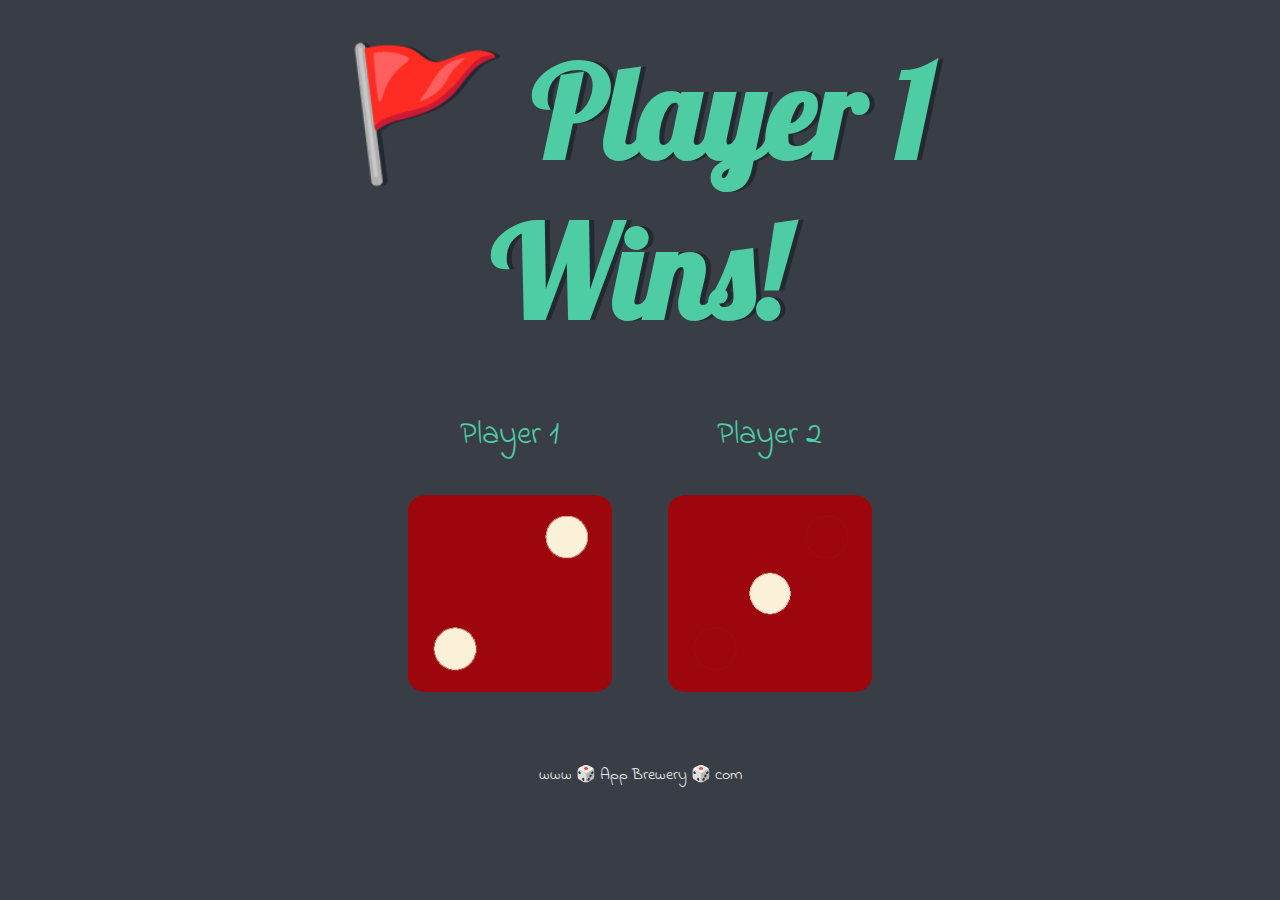
<file: index.html>
<!DOCTYPE html>
<html lang="en" dir="ltr">
  <head>
    <meta charset="utf-8">
    <title>Dicee</title>
    <link rel="stylesheet" href="./css/styles.css">
    <link href="https://fonts.googleapis.com/css?family=Indie+Flower|Lobster" rel="stylesheet">
   
   <script src="./js/index.js" async charset="utf-8"></script>

  </head>
  <body>

    <div class="container">
      <h1>Refresh Me</h1>

      <div class="dice">
        <p>Player 1</p>
        <img class="img1" src="images/dice6.png">
      </div>

      <div class="dice">
        <p>Player 2</p>
        <img class="img2" src="images/dice6.png">
      </div>

    </div>


  </body>

  <footer>
    www 🎲 App Brewery 🎲 com
  </footer>
   <!--<script src="index.js" charset="utf-8"></script>-->
</html>
</file>
<file: css/styles.css>
.container {
  width: 70%;
  margin: auto;
  text-align: center;
}

.dice {
  text-align: center;
  display: inline-block;
}

body {
  background-color: #393e46;
}

h1 {
  margin: 30px;
  font-family: "Lobster", cursive;
  text-shadow: 5px 0px #232931;
  font-size: 8rem;
  color: #4ecca3;
}

p {
  font-size: 2rem;
  color: #4ecca3;
  font-family: "Indie Flower", cursive;
}

img {
  width: 80%;
}

footer {
  margin-top: 5%;
  color: #eeeeee;
  text-align: center;
  font-family: "Indie Flower", cursive;
}
</file>
